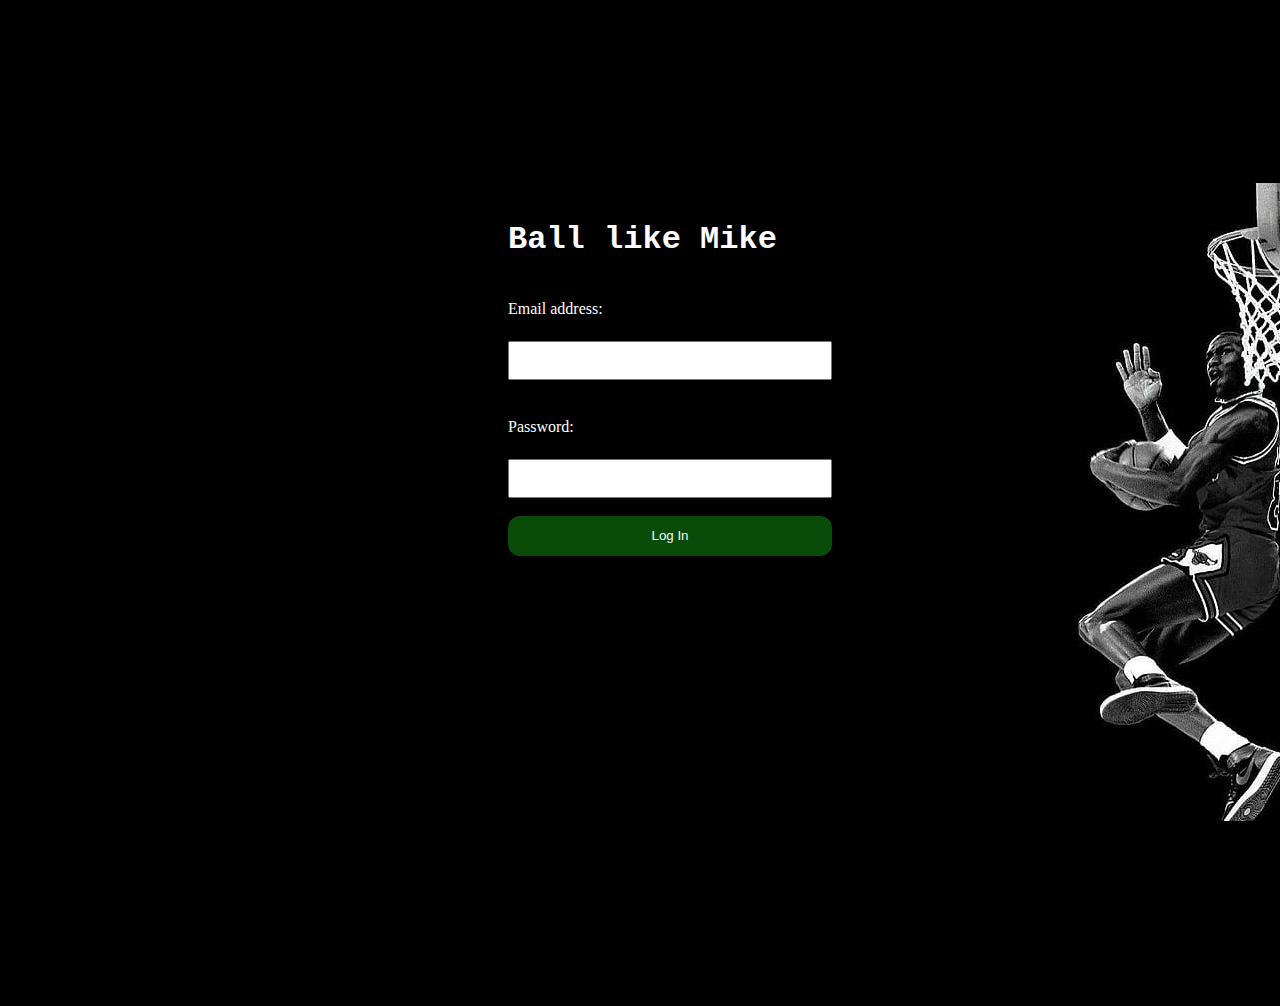
<file: index.html>
<!DOCTYPE html>
<html lang="en">
<head>
    <meta charset="UTF-8">
    <meta name="viewport" content="width=device-width, initial-scale=1.0">
    <title>Ball like Mike</title>
    <link rel="stylesheet" href="index.css">
</head>

<body>
    <img src="mj.jpg" alt="bb">

    <nav>
    <form>
        <div>
            <h1>Ball like Mike</h1>
        </div>
        <label for="email">Email address:</label><br>
        <input type="email" id="email" name="email"><br>
        <label for="pwd">Password:</label><br>
        <input type="password" id="pwd" name="pwd"><br>
        <a href="menu.html" class="anchor-btn"><button class="btn btn-primary" type="button">Log In</button></a>
      </form>
    </nav>
</body>
</html>
</file>
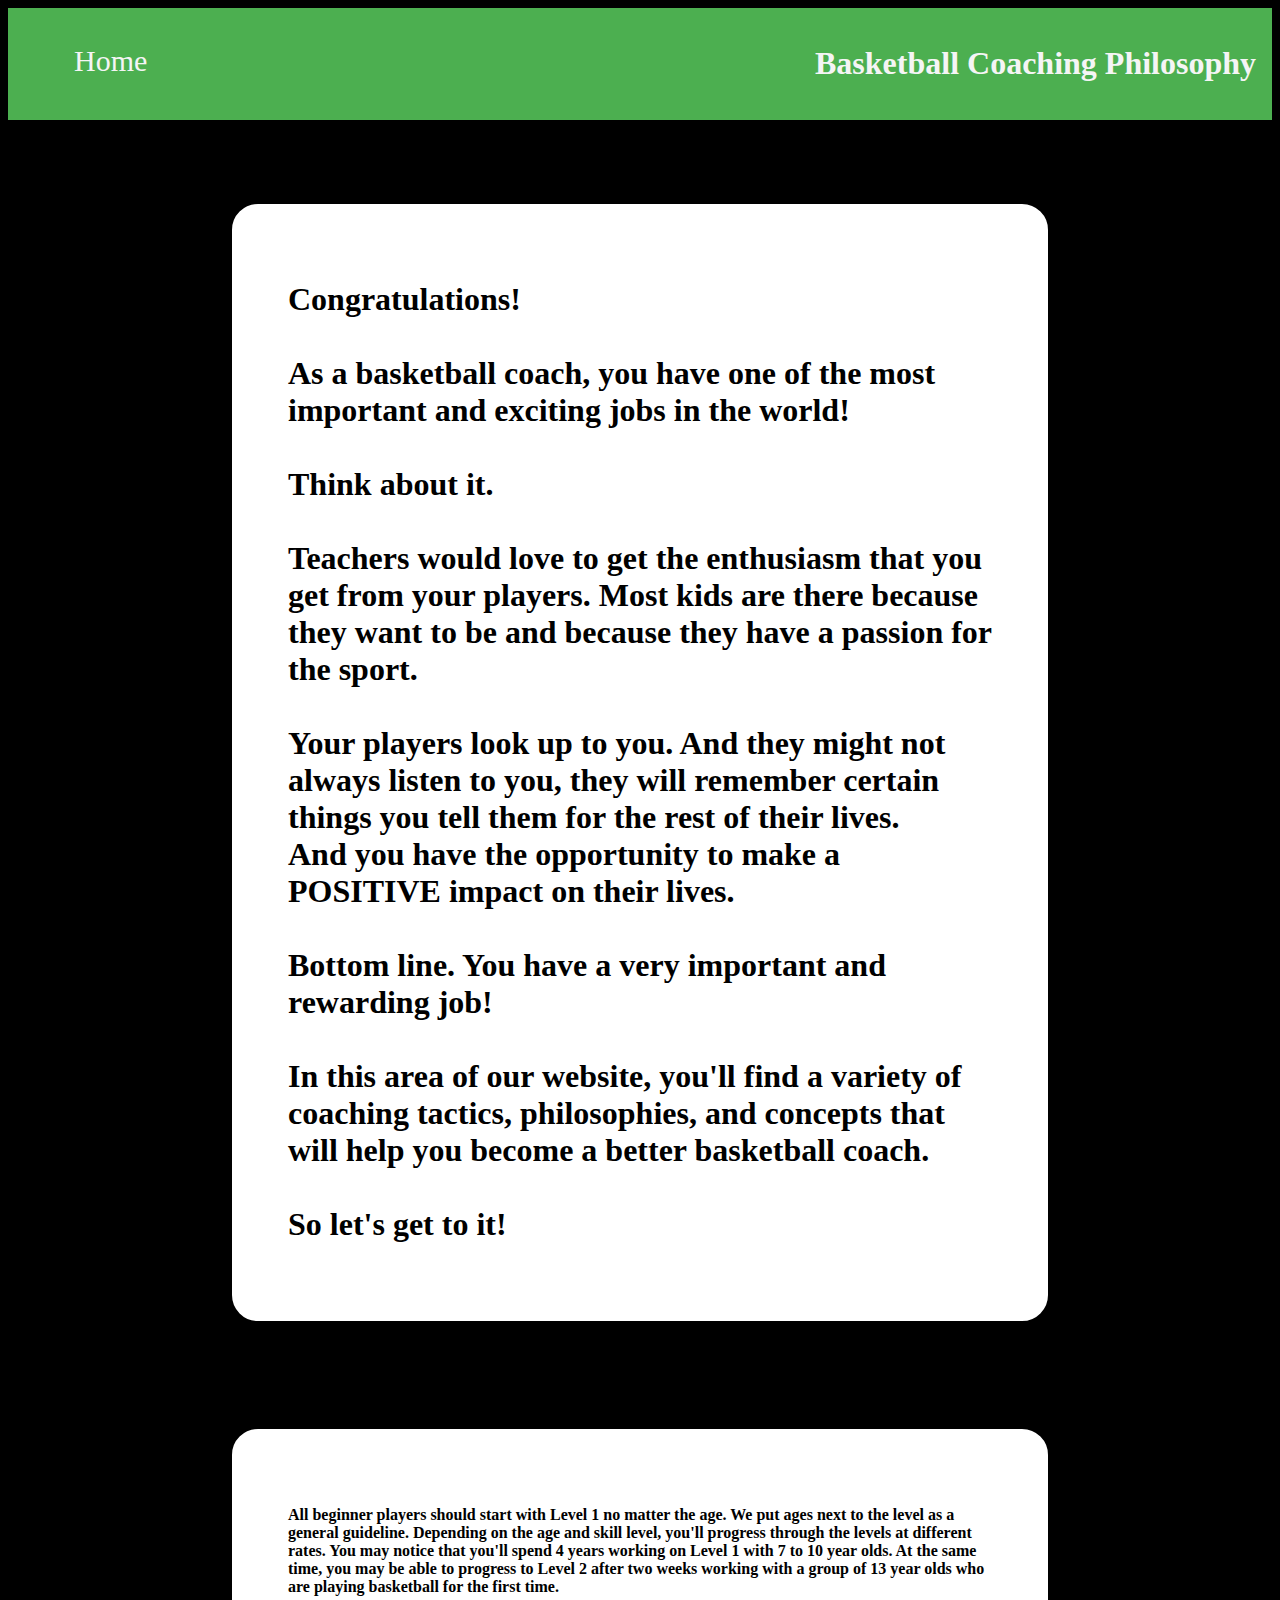
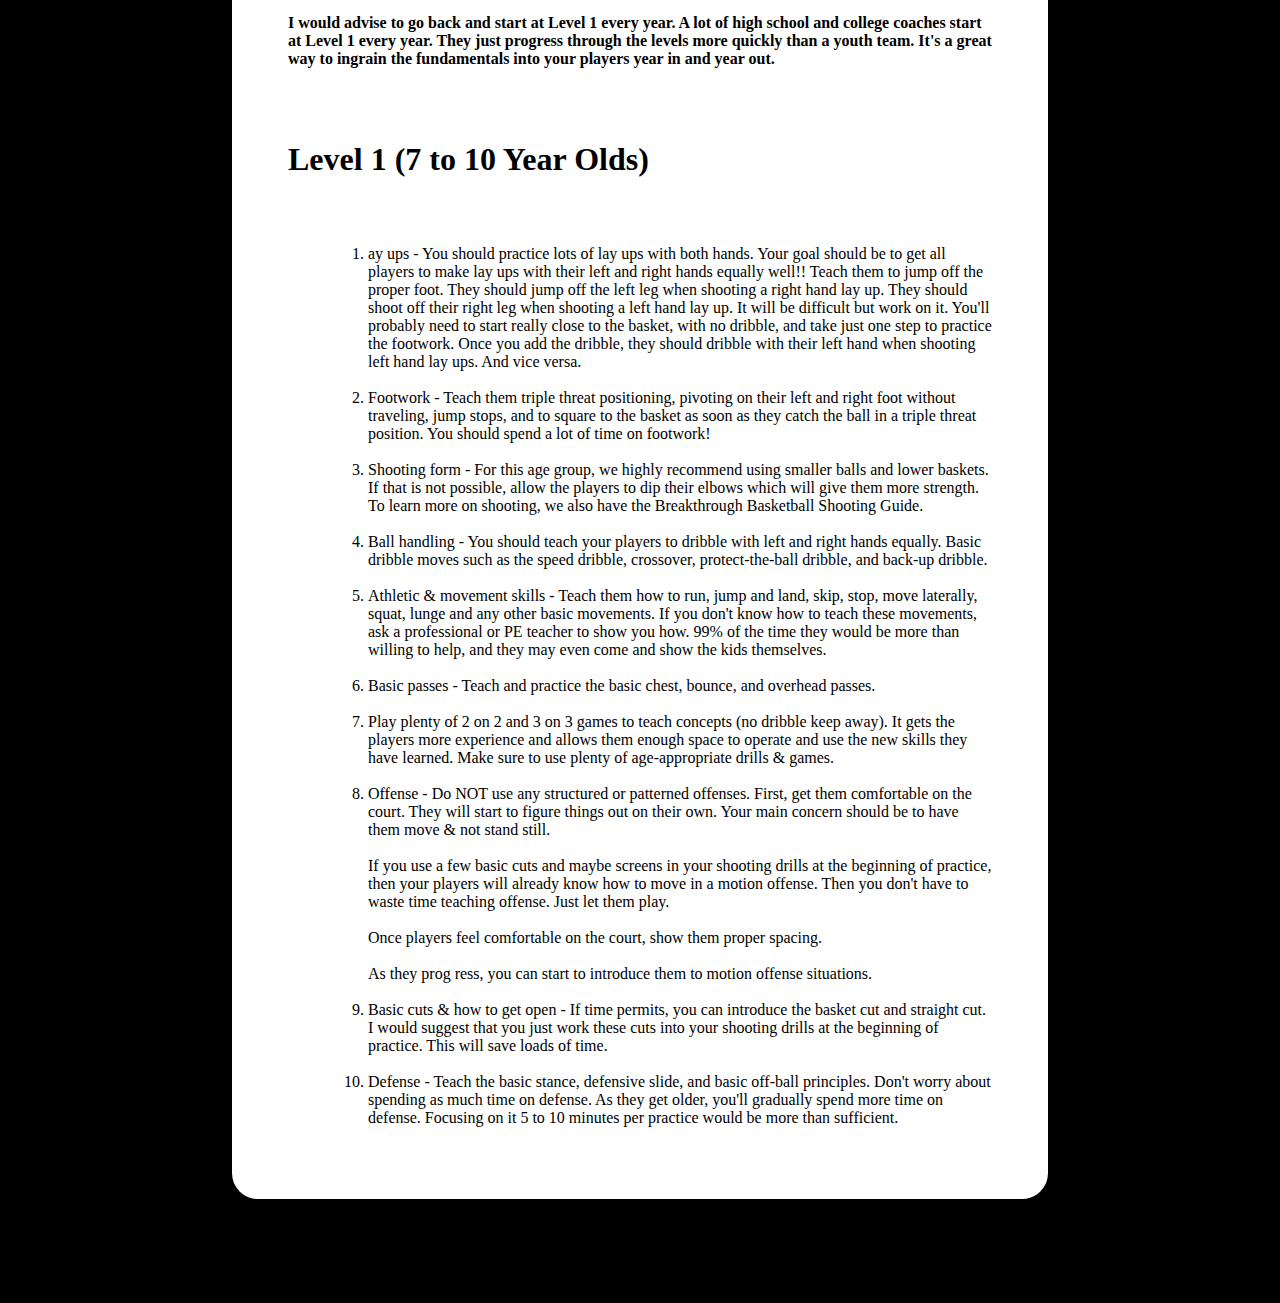
<file: coach.html>
<!DOCTYPE html>
<html lang="en">
<head>
    <meta charset="UTF-8">
    <meta name="viewport" content="width=device-width, initial-scale=1.0">
    <link rel="stylesheet" href="coach.css">
    <title>Document</title>
</head>
<body>
    <header>
        <a href="main-menu.html" class="Home1">Home</a>
        <h1>Basketball Coaching Philosophy</h1>
    </header>
</body>
<section class="hdr">
    <section class="info">
    <h1>Congratulations! <br><br>

        As a basketball coach, you have one of the most important and exciting jobs in the world! <br><br>
        
        Think about it.<br><br>

        Teachers would love to get the enthusiasm that you get from your players. Most kids are there because they want to be and because they have a passion for the sport.<br><br>

         Your players look up to you. And they might not always listen to you, they will remember certain things you tell them for the rest of their lives. <br>
         And you have the opportunity to make a POSITIVE impact on their lives.<br><br>

        Bottom line. You have a very important and rewarding job!<br><br>

        In this area of our website, you'll find a variety of coaching tactics, philosophies, and concepts that will help you become a better basketball coach.<br><br>

        So let's get to it!
        </h1>
    </section>

    <section class="info1">
    
        <h4>
            All beginner players should start with Level 1 no matter the age. We put ages next to the level as a general guideline. 
            Depending on the age and skill level, you'll progress through the levels at different rates. You may notice that you'll spend 4 years working on Level 1 with 7 to 10 year olds. 
            At the same time, you may be able to progress to Level 2 after two weeks working with a group of 13 year olds who are playing basketball for the first time. <br><br>

            I would advise to go back and start at Level 1 every year. A lot of high school and college coaches start at Level 1 every year. 
            They just progress through the levels more quickly than a youth team. 
            It's a great way to ingrain the fundamentals into your players year in and year out.
        </h4>

        <h1>
            Level 1 (7 to 10 Year Olds)
        </h1>
        <ul>
            <ol>
                <li>
                    ay ups - You should practice lots of lay ups with both hands. Your goal should be to get 
                    all players to make lay ups with their left and right hands equally well!! Teach them to jump off the proper foot. 
                    They should jump off the left leg when shooting a right hand lay up. 
                    They should shoot off their right leg when shooting a left hand lay up. 
                    It will be difficult but work on it. 
                    You'll probably need to start really close to the basket, with no dribble, and take just one step to practice the footwork. 
                    Once you add the dribble, 
                    they should dribble with their left hand when shooting left hand lay ups. And vice versa.
                </li>

                <br>

                <li>
                    Footwork - Teach them triple threat positioning, pivoting on their left and right foot without traveling, jump stops, 
                    and to square to the basket as soon as they catch the ball in a triple threat position. 
                    You should spend a lot of time on footwork!
                </li>
 <br>
                <li>
                    Shooting form - For this age group, we highly recommend using smaller balls and lower baskets. 
                    If that is not possible, allow the players to dip their elbows which will give them more strength. 
                    To learn more on shooting, we also have the Breakthrough Basketball Shooting Guide.

                </li>
 <br>
                <li>
                    Ball handling - You should teach your players to dribble with left and right hands equally. 
                    Basic dribble moves such as the speed dribble, crossover, protect-the-ball dribble, and back-up dribble.    
                </li>
 <br>
                <li>
                    Athletic & movement skills - Teach them how to run, jump and land, skip, stop, move laterally, squat, lunge and any other basic movements. 
                    If you don't know how to teach these movements, ask a professional or PE teacher to show you how. 
                    99% of the time they would be more than willing to help, and they may even come and show the kids themselves.
                </li>
<br>
                <li>
                    Basic passes - Teach and practice the basic chest, bounce, and overhead passes.
                </li>
<br>
                <li>
                    Play plenty of 2 on 2 and 3 on 3 games to teach concepts (no dribble keep away). 
                    It gets the players more experience and allows them enough space to operate and use the new skills they have learned. 
                    Make sure to use plenty of age-appropriate drills & games.
                </li>
<br>
                <li>
                    Offense - Do NOT use any structured or patterned offenses. 
                    First, get them comfortable on the court. They will start to figure things out on their own. 
                    Your main concern should be to have them move & not stand still. <br><br>
                    If you use a few basic cuts and maybe screens in your shooting drills at the beginning of practice, 
                    then your players will already know how to move in a motion offense. 
                    Then you don't have to waste time teaching offense. Just let them play.<br><br>

Once players        feel comfortable on the court, show them proper spacing.<br><br>

As they prog        ress, you can start to introduce them to motion offense situations.
                </li>
<br>                
                <li>
                    Basic cuts & how to get open - If time permits, you can introduce the basket cut and straight cut. 
                    I would suggest that you just work these cuts into your shooting drills at the beginning of practice. This will save loads of time.
                </li>
<br>
                <li>
                    Defense - Teach the basic stance, defensive slide, and basic off-ball principles. 
                    Don't worry about spending as much time on defense. 
                    As they get older, you'll gradually spend more time on defense. Focusing on it 5 to 10 minutes per practice would be more than sufficient.
                </li>


            </ol>
        </ul>

    </section>
</section>

</html>
</file>
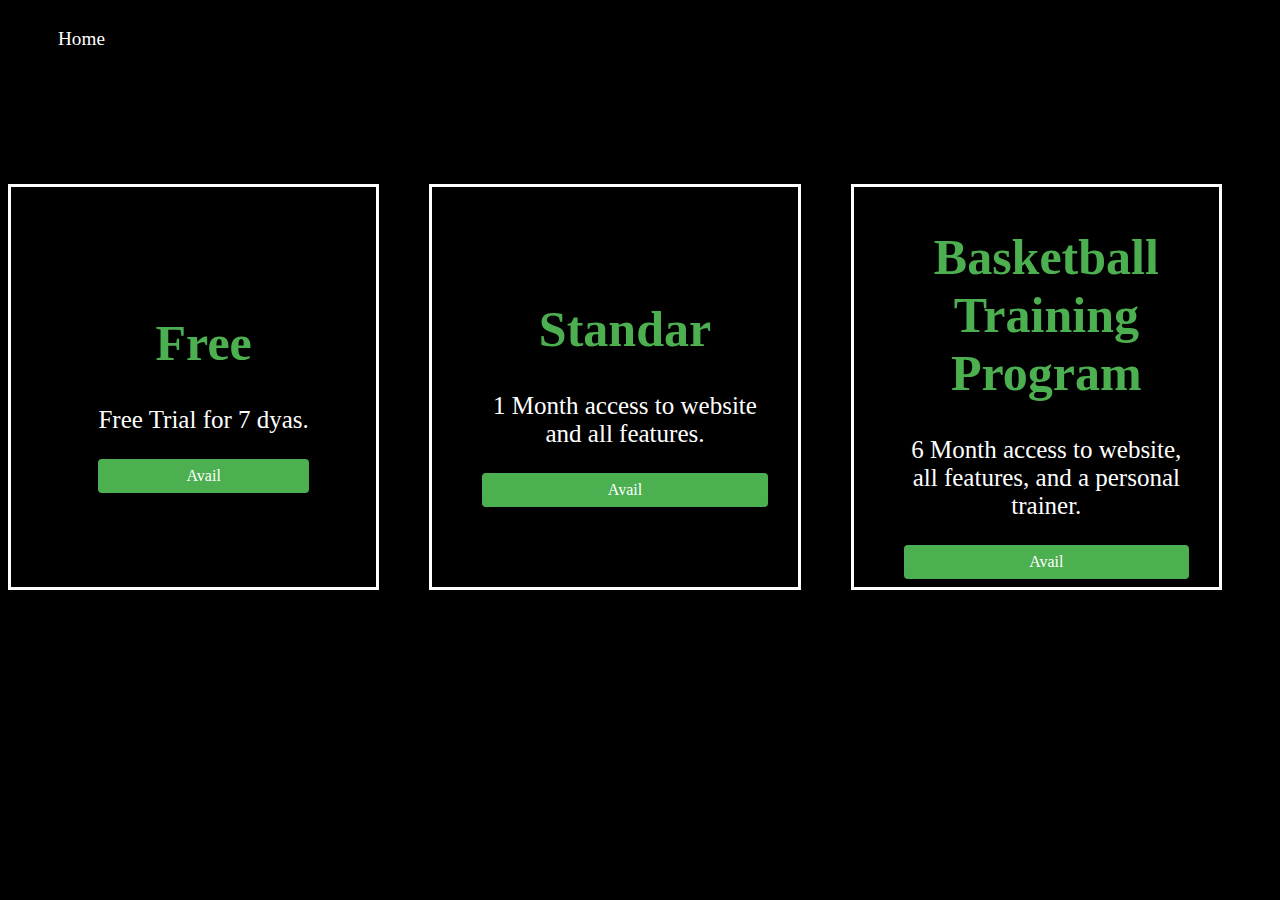
<file: Free.html>
<!DOCTYPE html>
<html lang="en">
<head>
    <meta charset="UTF-8">
    <meta name="viewport" content="width=device-width, initial-scale=1.0">
    <title>Home page</title>
    <link rel="stylesheet" href="Free.css">
</head>
<body>
  <header class="hed1">
    <a href="menu.html" class="Home1">Home</a>
  </header>
  
  <div class="container">

    <div class="card" style="width: 25rem; height: 25rem;">
      <div class="card-body">
        <h1 class="card-title">Free</h1>
        <p class="card-text">Free Trial for 7 dyas.</p>
        <a href="main-menu.html" class="btn btn-primary">Avail</a>
      </div>
    </div>

    <div class="card" style="width: 25rem; height: 25rem;">
      <div class="card-body">
        <h1 class="card-title">Standar</h1>
        <p class="card-text">1 Month access to website and  all features.</p>
        <a href="#" class="btn btn-primary">Avail</a>
      </div>
    </div>

    <div class="card" style="width: 25rem; height: 25rem;">
      <div class="card-body">
        <h1 class="card-title">Basketball Training Program</h1>
        <p class="card-text">6 Month access to website, all features, and  a personal trainer.</p>
        <a href="#" class="btn btn-primary">Avail</a>
      </div>
    </div>
  </div>
    
  


</body>
</html>
</file>
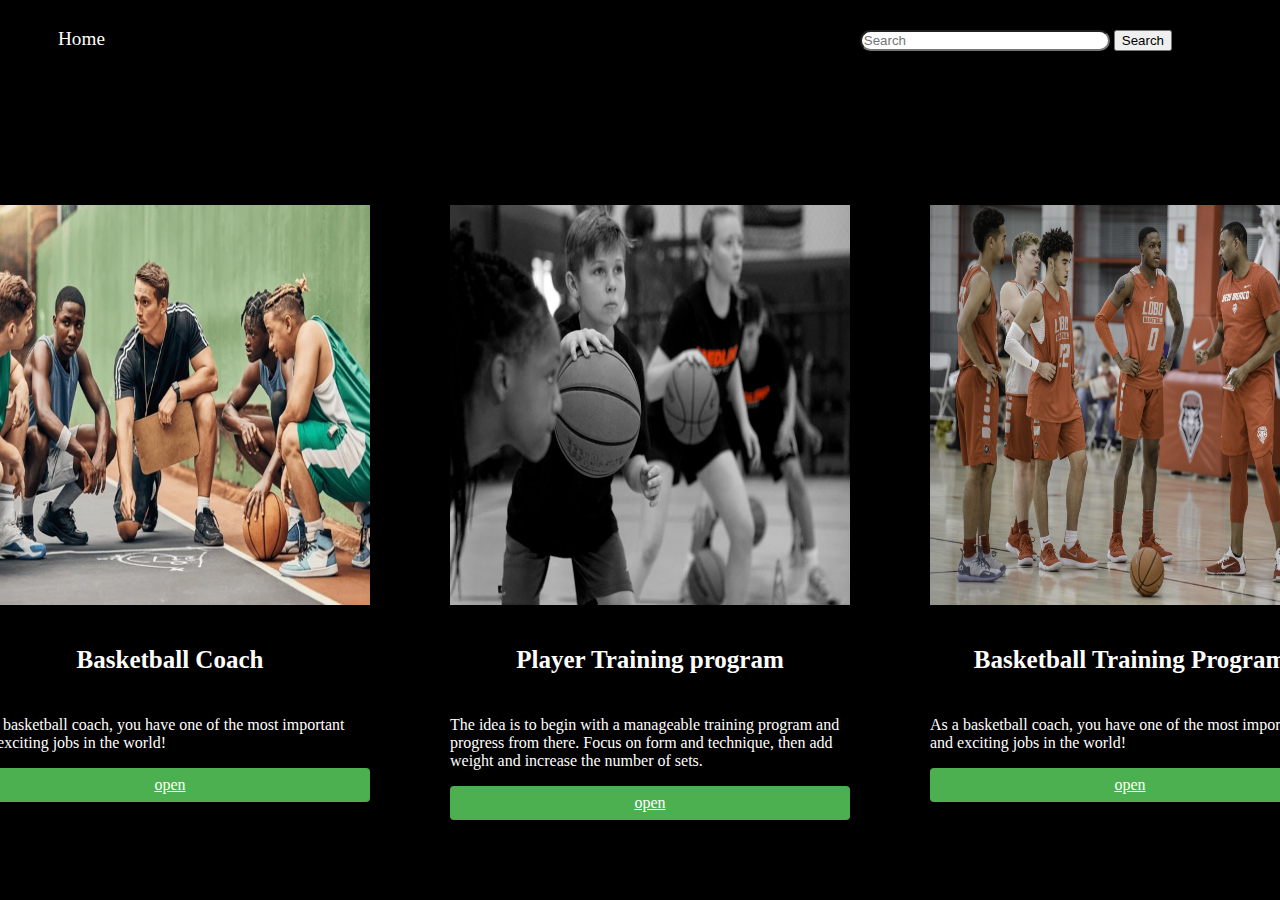
<file: main-menu.html>
<!DOCTYPE html> 
<html lang="en">
<head>
    <meta charset="UTF-8">
    <meta name="viewport" content="width=device-width, initial-scale=1.0">
    <title>Home page</title>
    <link rel="stylesheet" href="main-menu.css">
</head>
<body>
  <header class="hed1">
    <a href="main-menu.html" class="Home1">Home</a>
    <nav class="navbar bg-body-tertiary">
      <div class="container-fluid">
        <form class="d-flex" role="search">
          <input class="form-control me-2" type="search" placeholder="Search" aria-label="Search">
          <button class="btn btn-outline-success" type="submit">Search</button>
        </form>
      </div>
    </nav>
  </header>
  
  <div class="container">

    <div class="card" style="width: 25rem;">
      <img src="coach.webp" class="card-img-top" alt="...">
      <div class="card-body">
        <h5 class="card-title"> Basketball Coach</h5>
        <p class="card-text">As a basketball coach, you have one of the most important and exciting jobs in the world!</p>
        <a href="coach.html" class="btn btn-primary">open</a>
      </div>
    </div>

    <div class="card" style="width: 25rem;">
      <img src="prog.jpg" class="card-img-top" alt="...">
      <div class="card-body">
        <h5 class="card-title">Player Training program</h5>
        <p class="card-text">The idea is to begin with a manageable training program and progress from there. 
          Focus on form and technique, then add weight and increase the number of sets.</p>
        <a href="#" class="btn btn-primary">open</a>
      </div>
    </div>
    <div class="card" style="width: 25rem;">
      <img src="communication.jpg" class="card-img-top" alt="...">
      <div class="card-body">
        <h5 class="card-title">Basketball Training Program</h5>
        <p class="card-text">As a basketball coach, you have one of the most important and exciting jobs in the world!</p>
        <a href="#" class="btn btn-primary">open</a>
      </div>
    </div>
  </div>



</body>
</html>
</file>
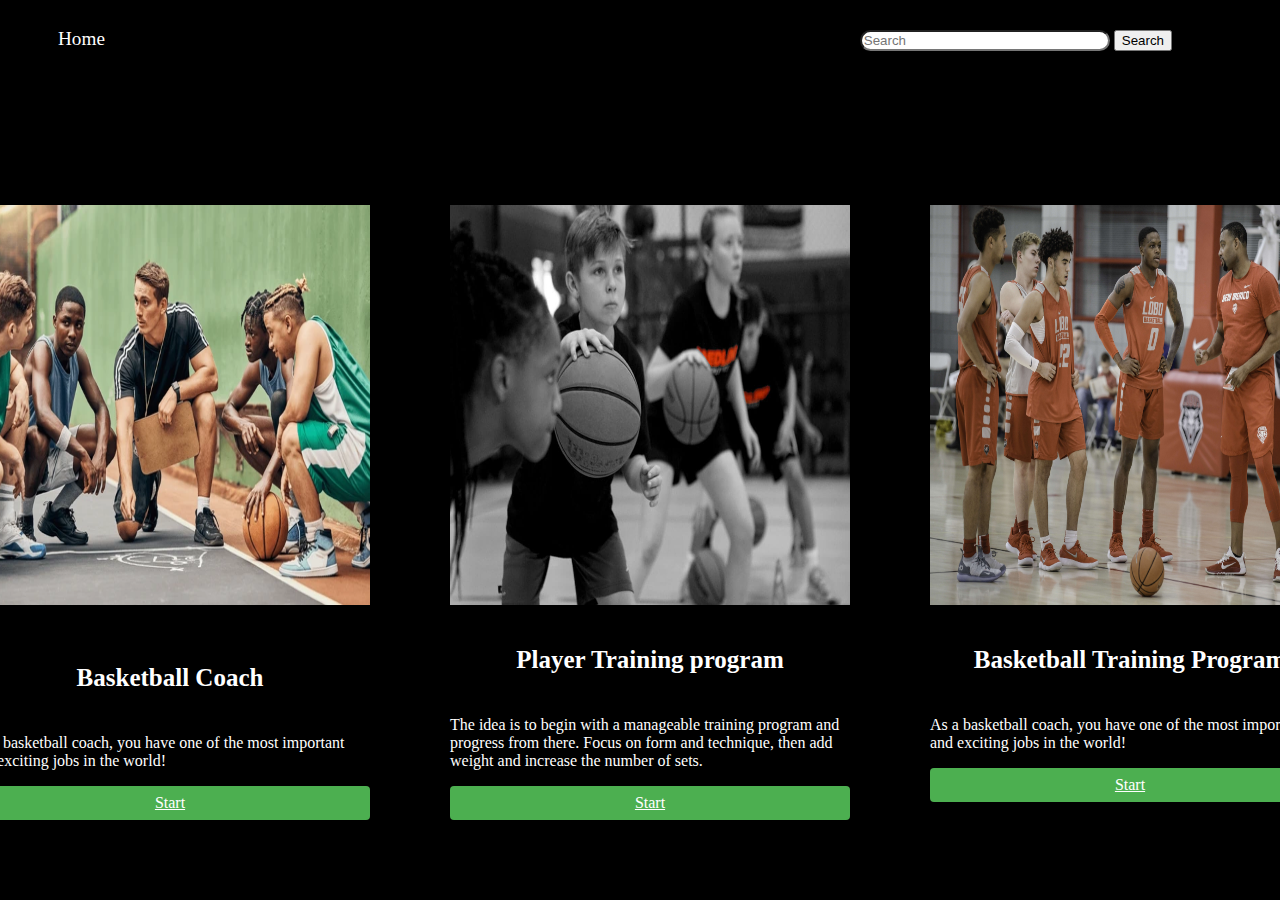
<file: menu.html>
<!DOCTYPE html>
<html lang="en">
<head>
    <meta charset="UTF-8">
    <meta name="viewport" content="width=device-width, initial-scale=1.0">
    <title>Home page</title>
    <link rel="stylesheet" href="menu.css">
</head>
<body>
  <header class="hed1">
    <a href="menu.html" class="Home1">Home</a>
    <nav class="navbar bg-body-tertiary">
      <div class="container-fluid">
        <form class="d-flex" role="search">
          <input class="form-control me-2" type="search" placeholder="Search" aria-label="Search">
          <button class="btn btn-outline-success" type="submit">Search</button>
        </form>
      </div>
    </nav>
  </header>
  
  <div class="container">

    <div class="card" style="width: 25rem;">
      <img src="coach.webp" class="card-img-top" alt="...">
      <div class="card-body">
        <<h5 class="card-title"> Basketball Coach</h5>
        <p class="card-text">As a basketball coach, you have one of the most important and exciting jobs in the world!</p>
        <a href="Free.html " class="btn btn-primary">Start</a>
      </div>
    </div>

    <div class="card" style="width: 25rem;">
      <img src="prog.jpg" class="card-img-top" alt="...">
      <div class="card-body">
        <h5 class="card-title">Player Training program</h5>
        <p class="card-text">The idea is to begin with a manageable training program and progress from there. 
          Focus on form and technique, then add weight and increase the number of sets.</p>
        <a href="#" class="btn btn-primary">Start</a>
      </div>
    </div>
    <div class="card" style="width: 25rem;">
      <img src="communication.jpg" class="card-img-top" alt="...">
      <div class="card-body">
        <h5 class="card-title">Basketball Training Program</h5>
        <p class="card-text">As a basketball coach, you have one of the most important and exciting jobs in the world!</p>
        <a href="#" class="btn btn-primary">Start</a>
      </div>
    </div>
  </div>
    


</body>
</html>
</file>
<file: index.css>
form {
    width: 300px;
    position: relative;
    flex-direction: column;
    display: flex;
    bottom: 450px;
    left: 500px;
  }
  
  label {
    display: block;
    margin-top: 20px;
    color: white;
  }
  
  input[type="email"], input[type="password"] {
    width: 100%;
    padding: 10px;
    margin-top: 5px;
  }
  
  input[type="submit"] {
    width: 100%;
    padding: 10px;
    background-color: #4CAF50;
    color: white;
    margin-top: 20px;
    border: none;
  }
  
  body{
    background-color: black;
    width: 95vh;
    height: 70vh;
  }

  img{
    float: bottom;
    position: relative;
    left: 750px;
    top: 175px;

  }

  .btn-primary{
    background-color: rgb(9, 75, 9);
    border: none;
    border-radius: 12px;
    height: 40px;
    color: whitesmoke;
  }
  .btn-primary {
    width: 108%;
  }

  a{text-decoration: none;
    color: white;}

    h1{
        color: white;
        font-size: 4ch;
        font-family: Courier, monospace;
      
    }
</file>
<file: coach.css>
body{
    background-color: black;
}

header{
    background-color: #4CAF50;
    padding: 1em;
    display: flex;
    justify-content:space-between;
    flex-direction: row;
    color: whitesmoke;
    

}

a{text-decoration: none;
    color: whitesmoke;;
}


.Home1{
    position: relative;
    top: 20px;
    text-decoration: none;
    font-size: larger;
    padding-left: 50px;
    font-size: 30px;

}


.info {
    display: flex;
    flex-direction: column;
    background-color: white;
    border: 4px solid black;
    width: 55vw;
    padding: 3.5em;
    gap: 30px;
    border-radius: 30px;
    margin-bottom: 100px;
    color: black;
}
.hdr{
    display: flex;
    justify-content: center;
    position: relative;
    top: 80px;
    flex-direction: column;
    align-items: center;
}

.info1 {
    display: flex;
    flex-direction: column;
    background-color: white;
    border: 4px solid black;
    width: 55vw;
    padding: 3.5em;
    gap: 30px;
    border-radius: 30px;
    margin-bottom: 100px;
    color: black;
}
</file>
<file: Free.css>
.container{
    display: flex;
    flex-direction: row;
    justify-content: center;
    padding-top: 12vw;
}

.card{
    padding-left: 50px;
    color: white;
    margin: 0%;
    padding-right: 30px;
    display: flex;
    border-color: white;
    border-style: solid;
    justify-content: space-around;
    align-items: center;
    margin-right: 50px;

}


.container-fluid{
    display: flex;
    flex-direction: row-reverse;
    padding-right: 100px;
}



.Home1{
    position: relative;
    top: 20px;
    text-decoration: none;
    font-size: larger;
    padding-left: 50px;

}

body{background-color: black;
}

input{
    border-radius: 12px;
        width: 250px;
}

.card-title{
    font-size: 50px;
    text-align: center;
    color: #4CAF50;
}

.card-img-top{
    position: relative;

}

.btn-primary{
    display: flex;
    justify-content: center;
    background-color: #4CAF50;
    color: #fff;
    padding: 8px;
    border: none;
    border-radius: 4px;
    cursor: pointer;
}

p{
    font-size: 25px;
    text-align: center;
}

a{text-decoration: none;
    color:white;
}
</file>
<file: main-menu.css>
.container{
    display: flex;
    flex-direction: row;
    justify-content: center;
    padding-top: 12vw;
}

.card{
    padding-left: 50px;
    color: white;
    margin: 0%;
    padding-right: 30px;
    display: flex;
    flex-direction: column;


}


.container-fluid{
    display: flex;
    flex-direction: row-reverse;
    padding-right: 100px;
}

img{
    width: 400px;
    height: 400px;
}

.Home1{
    position: relative;
    top: 20px;
    text-decoration: none;
    font-size: larger;
    padding-left: 50px;

}
a{
    color: white;
}

body{background-color: black;}

input{
    border-radius: 12px;
        width: 250px;
}

.card-title{
    font-size: 25px;
    text-align: center;
}

.card-img-top{
    position: relative;

}

.btn-primary{
    display: flex;
    justify-content: center;
    background-color: #4CAF50;
    color: #fff;
    padding: 8px;
    border: none;
    border-radius: 4px;
    cursor: pointer;
}

a{
    color: white;
}
</file>
<file: menu.css>
.container{
    display: flex;
    flex-direction: row;
    justify-content: center;
    padding-top: 12vw;
}

.card{
    padding-left: 50px;
    color: white;
    margin: 0%;
    padding-right: 30px;
    display: flex;
    flex-direction: column;


}


.container-fluid{
    display: flex;
    flex-direction: row-reverse;
    padding-right: 100px;
}

img{
    width: 400px;
    height: 400px;
}

.Home1{
    position: relative;
    top: 20px;
    text-decoration: none;
    font-size: larger;
    padding-left: 50px;

}
a{
    color: white;
}

body{background-color: black;}

input{
    border-radius: 12px;
        width: 250px;
}

.card-title{
    font-size: 25px;
    text-align: center;
}

.card-img-top{
    position: relative;

}

.btn-primary{
    display: flex;
    justify-content: center;
    background-color: #4CAF50;
    color: #fff;
    padding: 8px;
    border: none;
    border-radius: 4px;
    cursor: pointer;
}
</file>
